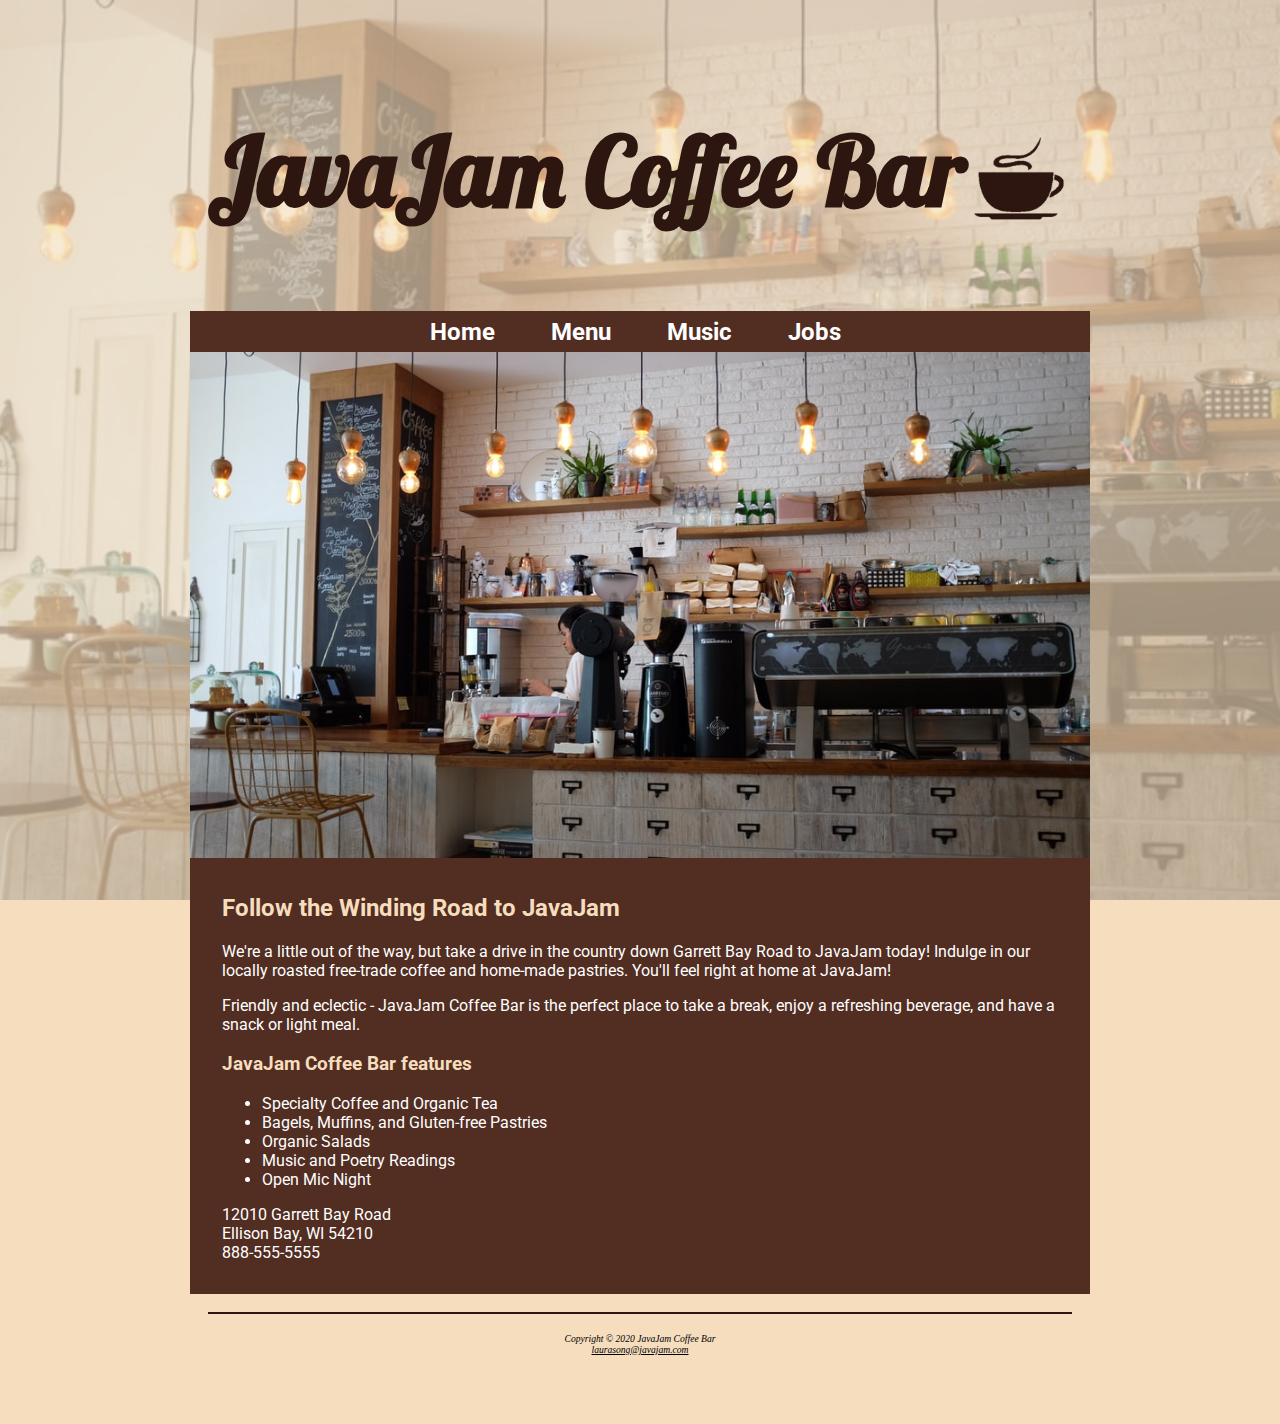
<file: index.html>
<!DOCTYPE html>
<html lang="en">
<head>
    <meta charset="UTF-8">
    <meta http-equiv="X-UA-Compatible" content="IE=edge">
    <meta name="viewport" content="width=device-width, initial-scale=1.0">
    <title>JavaJam Coffee Bar</title>
    <link rel="stylesheet" href="index.css">
    <link rel="preconnect" href="https://fonts.googleapis.com">
    <link rel="preconnect" href="https://fonts.gstatic.com" crossorigin>
    <link href="https://fonts.googleapis.com/css2?family=Lobster&family=Roboto&display=swap" rel="stylesheet">
</head>

<body>
    <div id="wrapper">
        <header>
            <h1><a href="index.html">JavaJam Coffee Bar</a><img src="images/coffee_mug.png" alt = "Coffee mug" height="100px"></h1>
        </header>
        
        <nav>
            <ul>
                <li><a href="index.html">Home</a></li>
                <li><a href="menu.html">Menu</a></li>
                <li><a href="music.html">Music</a></li>
                <li><a href="jobs.html">Jobs</a></li>
            </ul>
        </nav>
    
    <div id="homehero">
        <img src="images/cafe.jfif" class="feature">
    </div>
        
        <section>
            <h2>Follow the Winding Road to JavaJam</h2>
            <p>We're a little out of the way, but take a drive in the country down Garrett Bay Road to JavaJam today! Indulge in our locally roasted free-trade coffee and home-made pastries. You'll feel right at home at JavaJam!</p>
            <p>Friendly and eclectic - JavaJam Coffee Bar is the perfect place to take a break, enjoy a refreshing beverage, and have a snack or light meal.</p>
            <h3>JavaJam Coffee Bar features</h3>
            <ul>
                <li>Specialty Coffee and Organic Tea</li>
                <li>Bagels, Muffins, and Gluten-free Pastries</li>
                <li>Organic Salads</li>
                <li>Music and Poetry Readings</li>
                <li>Open Mic Night</li>
            </ul>
            <div>
            <p>12010 Garrett Bay Road<br>
                Ellison Bay, WI 54210<br>
                <a id="mobile" href="tel:888-555-5555">888-555-5555</a> <span id="desktop">888-555-5555</span></p>
            </div>
        </section>
        
        <footer>
            <p>Copyright © 2020 JavaJam Coffee Bar<br>
                <a href="mailto:laurasong@javajam.com">laurasong@javajam.com</a></p>
        </footer>
    </div>
</body>
</html>
</file>
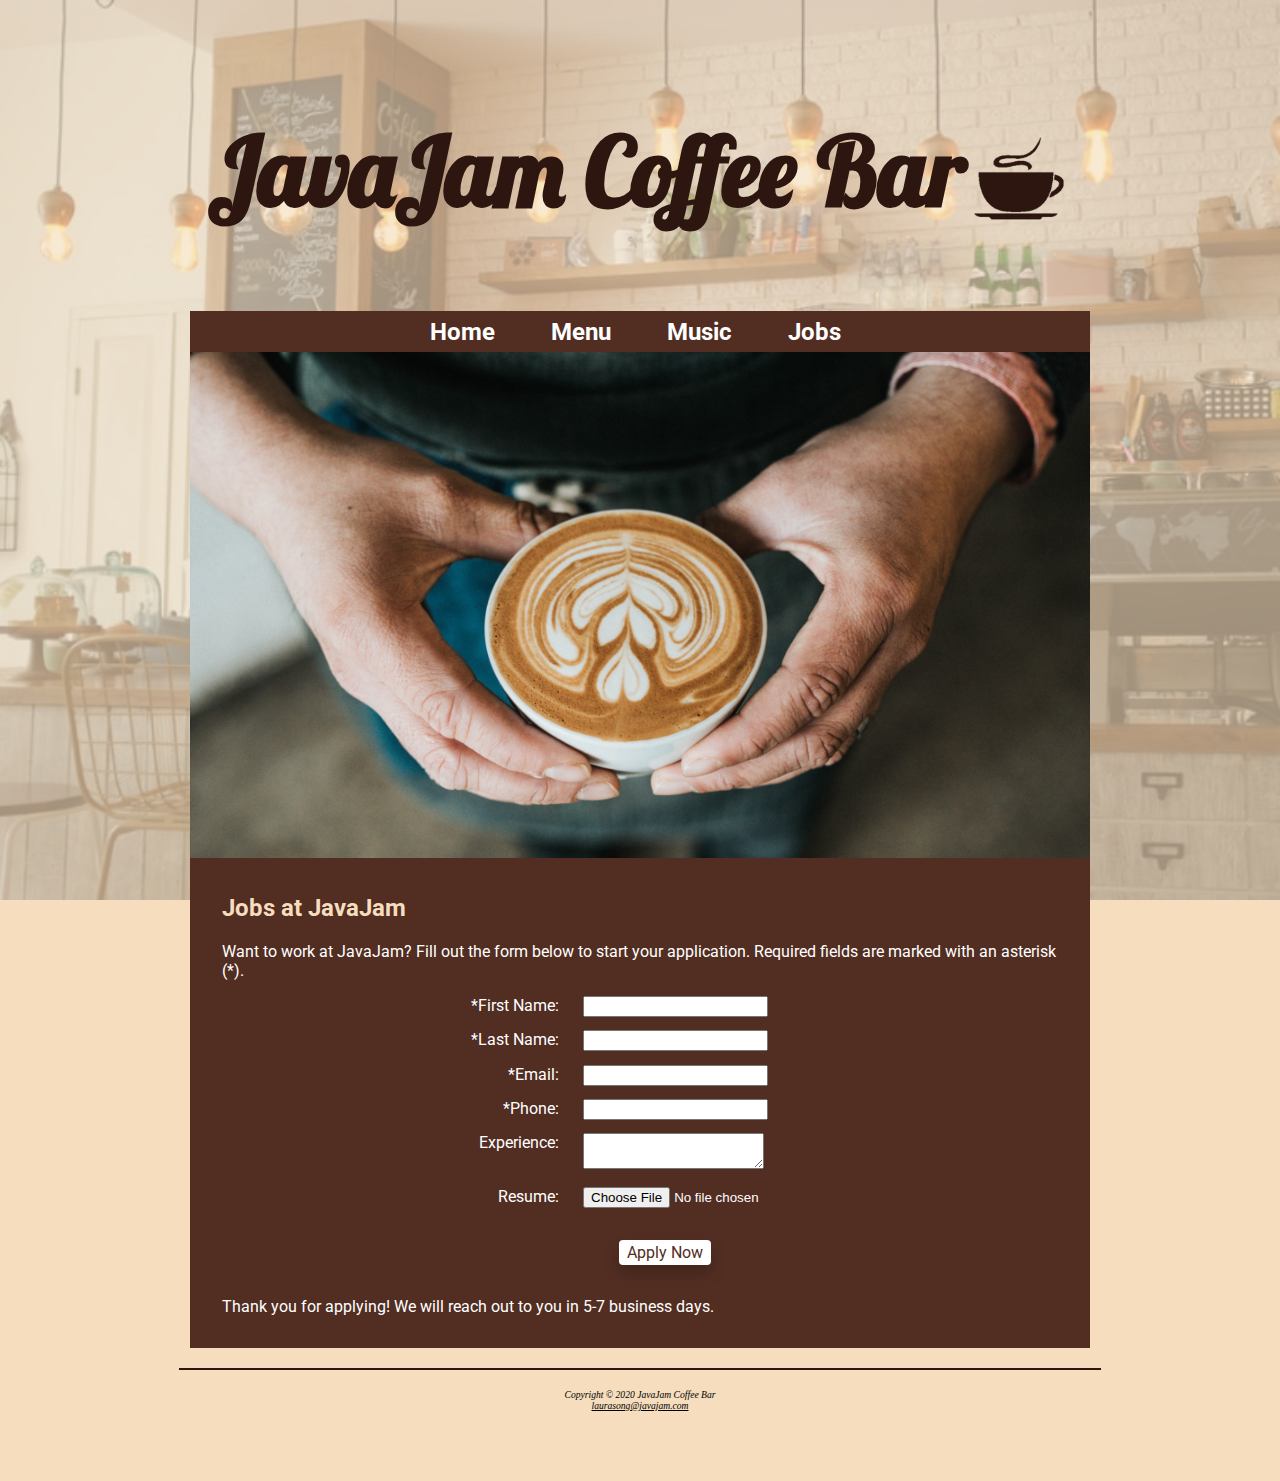
<file: jobs.html>
<!DOCTYPE html>
<html lang="en">
<head>
    <meta charset="UTF-8">
    <meta http-equiv="X-UA-Compatible" content="IE=edge">
    <meta name="viewport" content="width=device-width, initial-scale=1.0">
    <title>JavaJam Coffee Bar - Jobs</title>
    <link rel="stylesheet" href="index.css">
    <link rel="preconnect" href="https://fonts.googleapis.com">
    <link rel="preconnect" href="https://fonts.gstatic.com" crossorigin>
    <link href="https://fonts.googleapis.com/css2?family=Lobster&family=Roboto&display=swap" rel="stylesheet">
</head>

<body>
    <div id="wrapper">
        <header>
            <h1><a href="index.html">JavaJam Coffee Bar</a><img src="images/coffee_mug.png" alt = "Coffee mug" height="100px"></h1>
        </header>
        
        <nav>
            <ul>
                <li><a href="index.html">Home</a></li>
                <li><a href="menu.html">Menu</a></li>
                <li><a href="music.html">Music</a></li>
                <li><a href="https://www.linkedin.com/" target="_blank">Jobs</a></li>
            </ul>
        </nav>
    
    <div id="homehero">
        <img src="images/barista.png" class="feature">
    </div>
        
        <form>
            <h2>Jobs at JavaJam</h2>
            <p>Want to work at JavaJam? Fill out the form below to start your application. Required fields are marked with an asterisk (*).</p>
        
        <div class="labels">
            <label for="fname">*First Name:</label><input type="text" id="name" required="required"><br>
            <label for="lname">*Last Name:</label><input type="text" id="name" required="required"><br>
            <label for="email">*Email:</label><input type="email" id="email" required="required"><br>
            <label for ="phone">*Phone: </label><input type="number" id="phone" required="required" max="10"><br>
            <label for="exp">Experience:</label><textarea id="exp" rows="2" cols="20"></textarea><br>
            <label for="resume">Resume:</label><input type="file" id="resume"><br>
            <br>

            <input type="submit" value="Apply Now" id="submit">
            
        </div>   
            <p>Thank you for applying! We will reach out to you in 5-7 business days.</p>
            </div>
        </form>
        
        <footer>
            <p>Copyright © 2020 JavaJam Coffee Bar<br>
                <a href="mailto:laurasong@javajam.com">laurasong@javajam.com</a></p>
        </footer>
    </div>
</body>
</html>
</file>
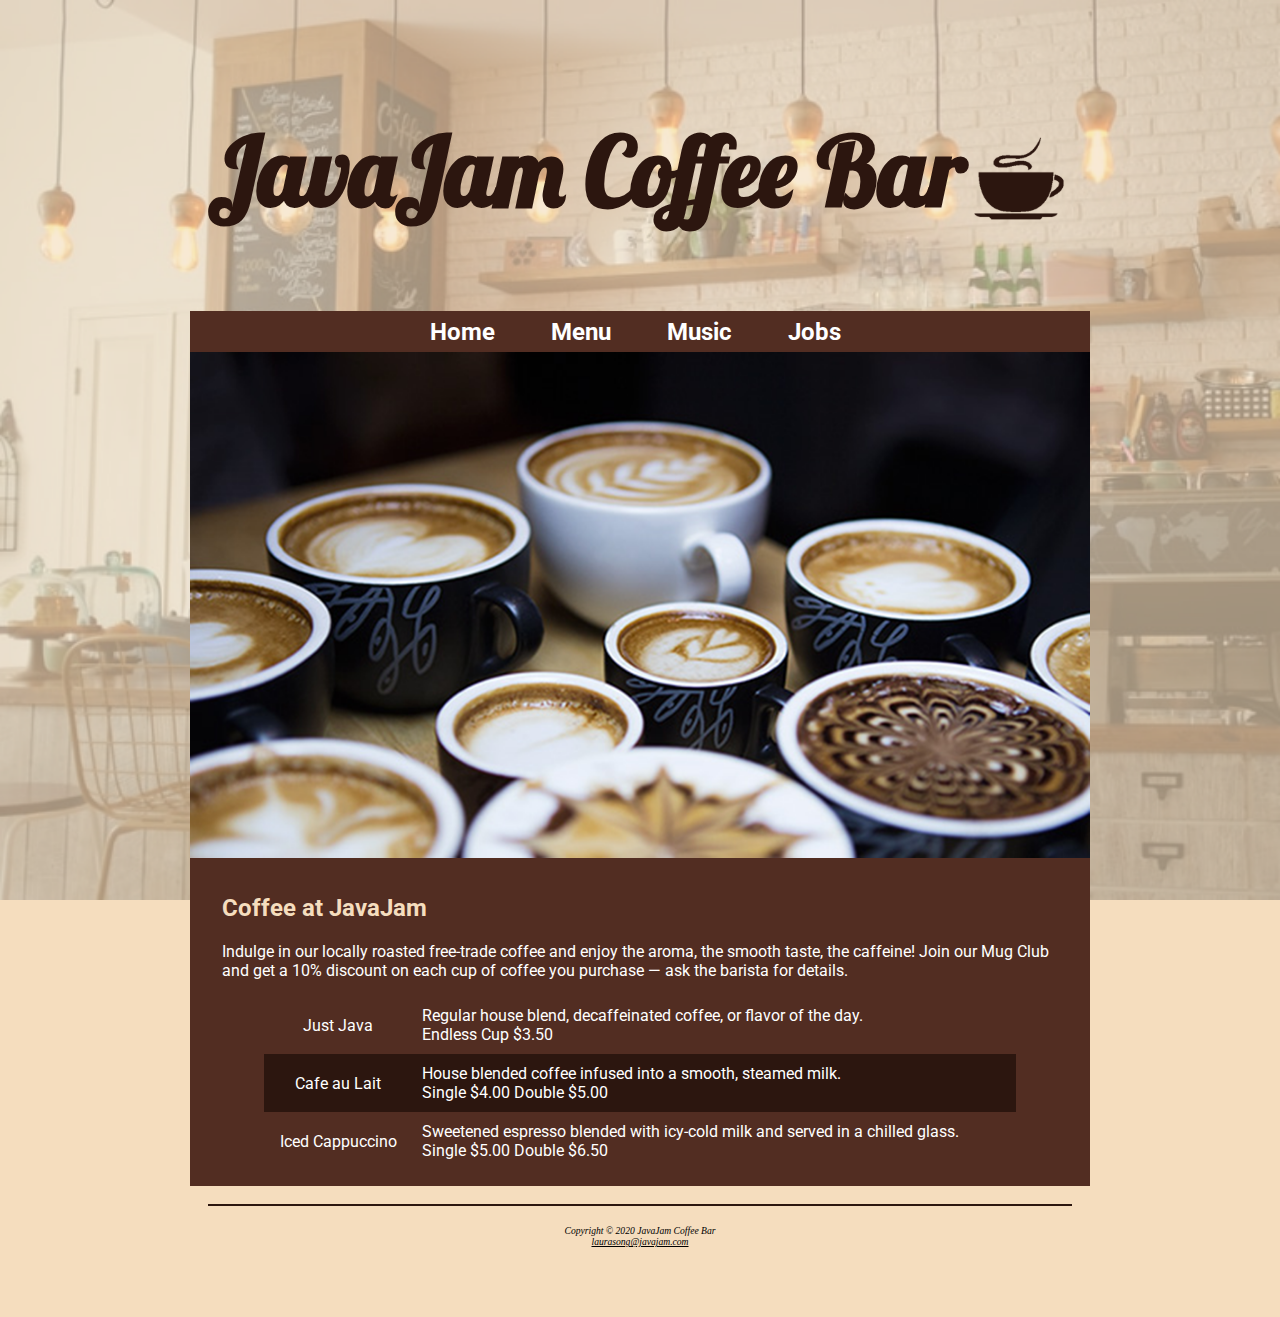
<file: menu.html>
<!DOCTYPE html>
<html lang="en">
<head>
    <meta charset="UTF-8">
    <meta http-equiv="X-UA-Compatible" content="IE=edge">
    <meta name="viewport" content="width=device-width, initial-scale=1.0">
    <title>JavaJam Coffee Bar - Menu</title>
    <link rel="stylesheet" href="menu.css">
    <link rel="preconnect" href="https://fonts.googleapis.com">
    <link rel="preconnect" href="https://fonts.gstatic.com" crossorigin>
    <link href="https://fonts.googleapis.com/css2?family=Lobster&family=Roboto&display=swap" rel="stylesheet">
</head>

<body>
    <div id="wrapper">
        <header>
            <h1><a href="index.html">JavaJam Coffee Bar</a><img src="images/coffee_mug.png" alt = "Coffee mug" height="100px"></h1>
        </header>

        <nav>
            <ul>
                <li><a href="index.html">Home</a></li>
                <li><a href="menu.html">Menu</a></li>
                <li><a href="music.html">Music</a></li>
                <li><a href="jobs.html">Jobs</a></li>
            </ul>
        </nav>

    <div id="homehero">
        <img src="images/latte_art_adjusted.png" alt="JavaJam Cafe" class="feature">
    </div>

        <section>
            <h2>Coffee at JavaJam</h2>
            <p>Indulge in our locally roasted free-trade coffee and enjoy the aroma, the smooth taste, the caffeine! Join our Mug Club and get a 10% discount on each cup of coffee you purchase &#8212 ask the barista for details.</p>
            <table>
                <tr>
                    <td>Just Java</td>
                    <td>Regular house blend, decaffeinated coffee, or flavor of the day.<br>
                        Endless Cup $3.50</td>
                </tr>
                <tr>
                    <td>Cafe au Lait</td>
                    <td>House blended coffee infused into a smooth, steamed milk.<br>
                        Single $4.00 Double $5.00</td>
                </tr>
                <tr>
                    <td>Iced Cappuccino</td>
                    <td>Sweetened espresso blended with icy-cold milk and served in a chilled glass.<br>
                        Single $5.00 Double $6.50</td>
                </tr>
            </table>
        </section>
        
        <footer>
            <p>Copyright © 2020 JavaJam Coffee Bar<br>
                <a href="mailto:laurasong@javajam.com">laurasong@javajam.com</a></p>
        </footer>
    </div>
</body>
</html>
</file>
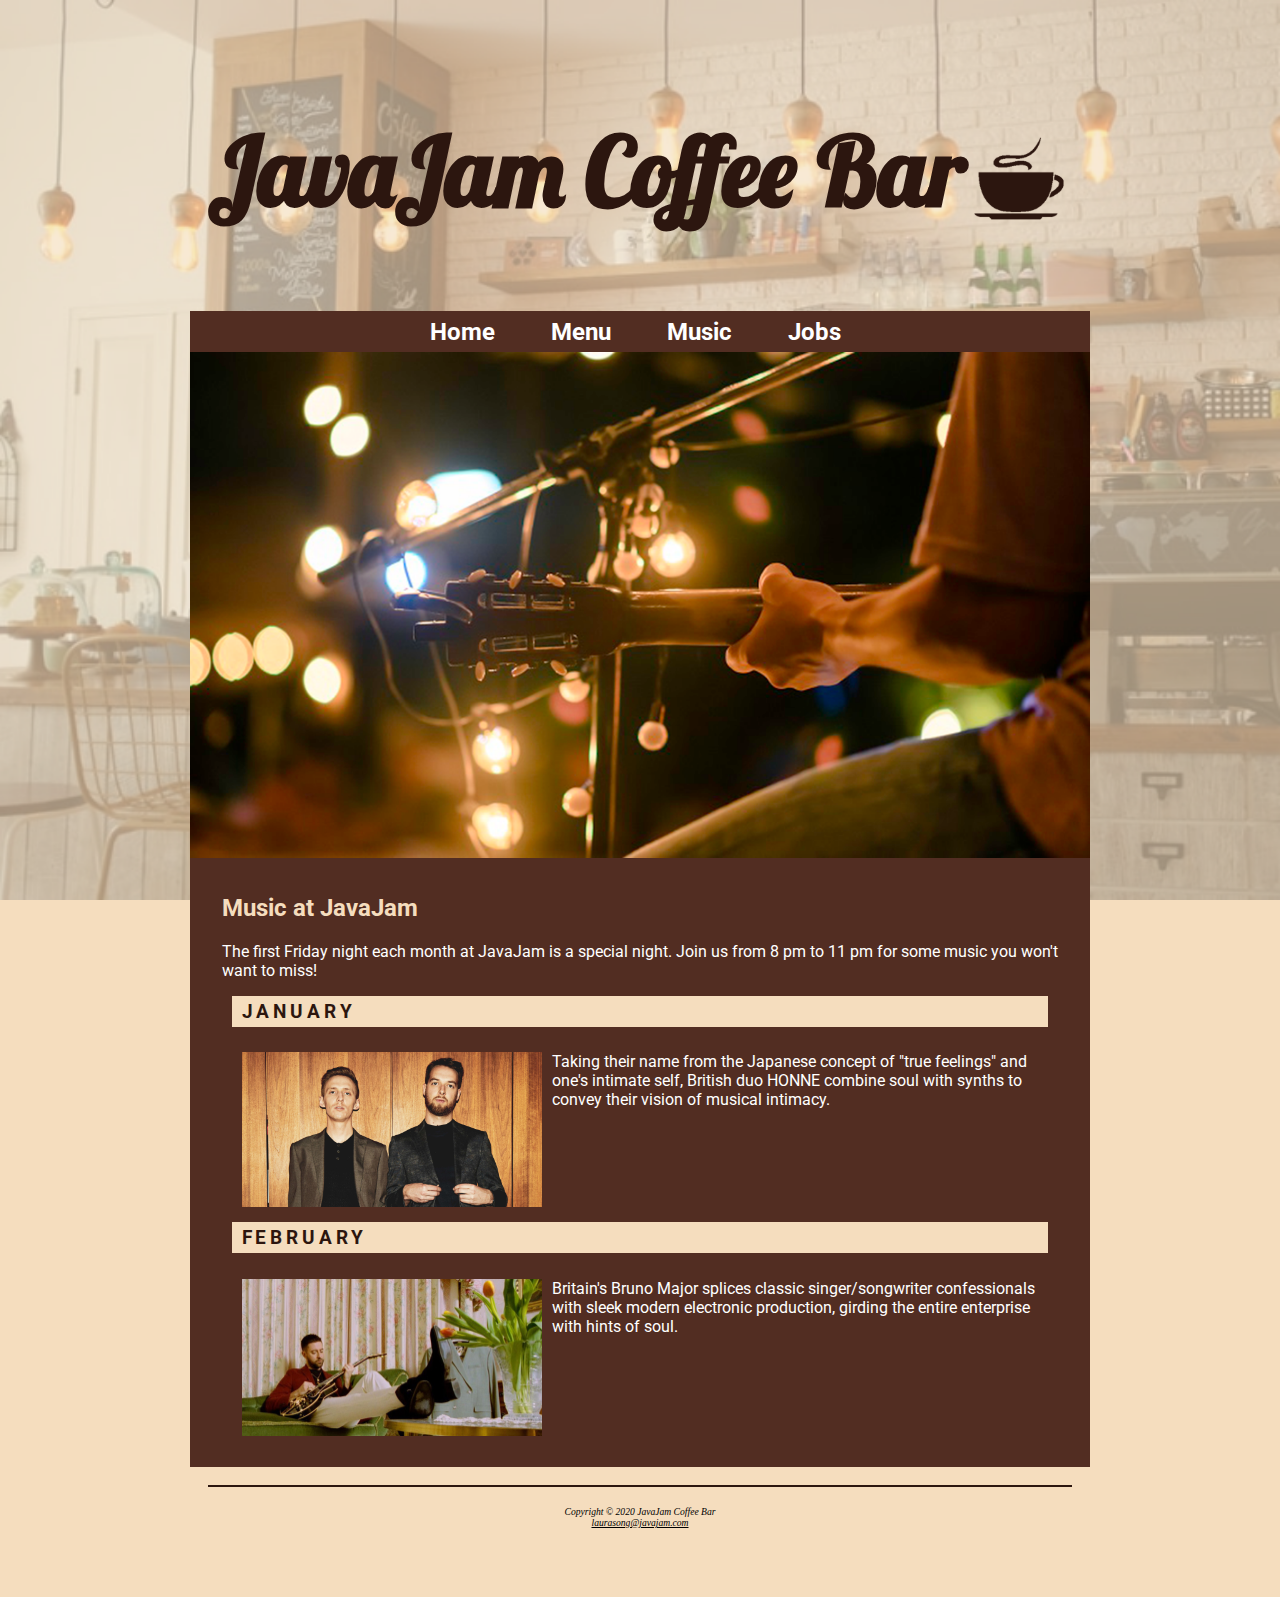
<file: music.html>
<!DOCTYPE html>
<html lang="en">
<head>
    <meta charset="UTF-8">
    <meta http-equiv="X-UA-Compatible" content="IE=edge">
    <meta name="viewport" content="width=device-width, initial-scale=1.0">
    <title>JavaJam Coffee Bar - Music</title>
    <link rel="stylesheet" href="menu.css">
    <link rel="preconnect" href="https://fonts.googleapis.com">
    <link rel="preconnect" href="https://fonts.gstatic.com" crossorigin>
    <link href="https://fonts.googleapis.com/css2?family=Lobster&family=Roboto&display=swap" rel="stylesheet">
</head>

<body>
    <div id="wrapper">
        <header>
            <h1><a href="index.html">JavaJam Coffee Bar</a><img src="images/coffee_mug.png" alt = "Coffee mug" height="100px"></h1>
        </header>

            <nav>
                <ul>
                    <li><a href="index.html">Home</a></li>
                    <li><a href="menu.html">Menu</a></li>
                    <li><a href="music.html">Music</a></li>
                    <li><a href="jobs.html">Jobs</a></li>
                </ul>
            </nav>

    <div id="homehero">
        <img src="images/live_music.png" alt="Guitarist" class="feature">
    </div>

        <section>
            <h2>Music at JavaJam</h2>
            <p>The first Friday night each month at JavaJam is a special night. Join us from 8 pm to 11 pm for some music you won't want to miss!</p>
            
            
            <div class="details">
                <h4>January</h4>
                <p><img class="floatleft" src="images/honne.jpg" alt="Honne" width="300" align="bottom">
                    Taking their name from the Japanese concept of "true feelings" and one's intimate self, British duo HONNE combine soul with synths to convey their vision of musical intimacy. </p>
            </div>

        
            <div class="details">
                <h4>February</h4>
            <p><img class="floatleft" src="images/brunomajor.jpeg" alt="Bruno Major" width="300" align="bottom">
                Britain's Bruno Major splices classic singer/songwriter confessionals with sleek modern electronic production, girding the entire enterprise with hints of soul.</p>

            </div>
            
        </section>

        <footer>
            <p>Copyright © 2020 JavaJam Coffee Bar<br>
                <a href="mailto:laurasong@javajam.com">laurasong@javajam.com</a></p>
        </footer>
    </div>
</body>
</html>
</file>
<file: index.css>
header {
    text-align: center;
    margin: 1%;
    padding-top: 5px;
    padding-bottom: 5px;
}

nav {
    background-color: rgb(82, 45, 34);
    padding-top: 6px;
    padding-bottom: 0px;
    font-family: 'Roboto', sans-serif;
    text-align: center;
    font-weight: bold;
    font-size: 1.5em;
    max-width: 100%;
    height: 35px;
    line-height: 30px;
}

a {
    color: white;
}

.feature {
    display: block;
    margin: 0px auto;
    width: 100%;
    height: auto;
}

h1 {
    font-family: 'Lobster', cursive;
    font-size: 6em;
    color:rgb(44, 22, 15);
}

h1 img {
    vertical-align: middle;
    display: inline;
}

section {
    font-family: 'Roboto', sans-serif;
    background-color: rgb(82, 45, 34);
    padding: 1em 2em;
    max-width: 100%;
    color: rgb(255, 255, 255);
}

form {
    font-family: 'Roboto', sans-serif;
    background-color: rgb(82, 45, 34);
    padding: 1em 2em;
    max-width: 100%;
    color: rgb(255, 255, 255);
}

label {
    float: left;
    display: block;
    text-align: right;
    width: 8em;
    padding-right: 1.5em;
}

.labels {
    margin: auto;
    width: 50%;
}

input::-webkit-outer-spin-button,
input::-webkit-inner-spin-button {
  -webkit-appearance: none;
  margin: 0;
}


input, textarea {
    margin-bottom: 1em;
}

#submit {
    margin-left: 45%;
    border-radius: 4px;
    font-size: 1em;
    padding: 0.2em 0.5em;
    box-shadow: 0 8px 16px 0 rgba(0,0,0,0.2);
    background-color: rgb(255, 255, 255);
    border: none;
    font-family: 'Roboto', sans-serif;
    color:rgb(82, 45, 34);
}


footer {
    margin: 2%;
    font-size: .60em;
    text-align: center;
    font-style: italic;
    padding: 1em;
    border-top: solid 2px rgb(44,22,15);
}

body {
    background-color: rgb(245, 221, 190);
    margin: 0 10%;
    background-image: url("images/cafe_transparent.png");
    background-repeat: no-repeat;
    background-attachment: fixed;
    background-size: cover;
    padding: 2em;
}

footer a {
    color: rgb(0, 0, 0);
}

#wrapper {
    width: 90%;
    margin-right: auto;
    margin-left: auto;
    min-width: 900px;
    max-width: 1280px;
}

nav a {
    text-decoration: none;
}

h4 {
    background-color: rgb(245, 221, 190);
    font-size: 1.2em;
    padding: .2em;
    padding-left: .5em;
    color: rgb(44, 22, 15);
}

h3, h2 {
    color: rgb(245, 221, 190);
}

#homehero {
    background-size: cover;
    background-repeat: no-repeat;
    max-width: 100%;
}

header, nav, main, footer {
    display: block;
}

nav ul {
    list-style-type: none;
    padding-top: 0;
    vertical-align: baseline;
    margin-top: 0;
}

nav li {
    display: inline;
    padding-right: 50px;
    padding-top: 2px;
	padding-bottom: 0;
    margin-top: 0;
}

nav a:link {
    color: rgb(255, 255, 255);
}

nav a:visited {
    color: rgb(245, 221, 190);
}

nav a:hover {
    color: rgb(44, 22, 15);
}

h1 a {
    text-decoration: none;
    color:rgb(44, 22, 15)
}

#mobile {
	display: none;
}

#desktop {
	display: inline;
}

@media only screen and (max-width: 1024px) {
	body {margin: 0; background-image: none;}
    header {height: auto; margin-bottom: 0;}
    header img {display: inline;}
	#wrapper {width: auto; min-width: 0; margin: 0; padding: 0; box-shadow: none;}
	h1 {margin-top: 0; margin-bottom: 0.3em; font-size: 4.5em;}
	nav {float: none; width: auto; padding-top: 0; font-size: 1.3em;}
	nav li {display: inline-block; padding-top: 2.5px;}
	nav a {padding: 1em; width: 8em; font-weight: bold; border-style: none;}
	nav ul {padding: 0; margin: 0;}
	main {margin: 0; font-size: 90%;}
	.feature {margin: 0; padding: 0;}
}

@media only screen and (max-width: 768px) {
	header {height: auto; padding-bottom: 18px; margin-bottom: 0; margin-top:0;}
	header img {display: inline; width: 80px; height: auto;}
	h1 {font-size: 4.2em; text-align: center; padding-left: 0; padding-top: 0; padding-bottom: 0; overflow: visible; height: auto; word-wrap:break-word;}
	nav {margin: 0;  height: auto;}
	nav a {display: block; padding: 0.2em; width: auto; text-align: center;}
	nav li {display: block; padding: 0; margin: 0;}
	main {padding-top: 1px;}
	h2 {padding: 0.5em, 0, 0, 0.5em;}
	.details {padding-left: 0; padding-right: 0;}
	.feature {height: auto; margin: 0; padding: 0;}
	.floatleft {padding-left: 0.5em; padding-right: 0.5em;}
	#mobile {display: inline;}
	#desktop {display: none;}
    .labels {margin: auto; width: 70%;}
	}
</file>
<file: menu.css>
header {
    text-align: center;
    margin: 1%;
    padding-top: 5px;
    padding-bottom: 5px;
}

nav {
    background-color: rgb(82, 45, 34);
    padding-top: 6px;
    padding-bottom: 0px;
    font-family: 'Roboto', sans-serif;
    text-align: center;
    font-weight: bold;
    font-size: 1.5em;
    max-width: 100%;
    height: 35px;
    line-height: 30px;
}

a {
    color: white;
}

.feature {
    display: block;
    margin: 0px auto;
    width: 100%;
    height: auto;
}

#homehero {
    max-width: auto;
    max-height: auto;
    background-size: cover;
    background-repeat: no-repeat;
}

h1 {
    font-family: 'Lobster', cursive;
    font-size: 6em;
    color:rgb(44, 22, 15);
}

h1 img {
    vertical-align: middle;
    display: inline;
}

section {
    font-family: 'Roboto', sans-serif;
    background-color: rgb(82, 45, 34);
    padding: 1em 2em;
    max-width: 100%;
    color: rgb(255, 255, 255);
}

footer {
    margin: 2%;
    font-size: .60em;
    text-align: center;
    font-style: italic;
    padding: 1em;
    border-top: solid 2px rgb(44, 22, 15);
}

body {
    background-color: rgb(245, 221, 190);
    margin: 0 10%;
    background-image: url("images/cafe_transparent.png");
    background-repeat: no-repeat;
    background-attachment: fixed;
    background-size: cover;
    padding: 2em;
}

footer a {
    color: rgb(0, 0, 0);
}

#wrapper {
    width: 90%;
    margin-right: auto;
    margin-left: auto;
    min-width: 900px;
    max-width: 1280px;
}

nav a {
    text-decoration: none;
}

h4 {
    background-color:rgb(245, 221, 190);
    font-size: 1.2em;
    padding: .2em;
    padding-left: .5em;
    color:rgb(44, 22, 15);
    text-transform: uppercase;
    letter-spacing: 0.2em;
    margin-top: 0;
}

h2, dt {
    color:rgb(245, 221, 190);
}

.details {
    padding-left: 10px;
    padding-right: 10px;
    overflow: auto;
    padding-bottom: 15px;
}


ul {
    list-style-type: none;
    padding-top: 0;
    vertical-align: baseline;
    margin-top: 0;
}

nav li {
    display: inline;
    padding-right: 50px;
    padding-top: 2px;
	padding-bottom: 0;
    margin-top: 0;
}

.floatleft {
    float: left;
    padding-right: 10px;
    padding-left: 10px;
}

nav a:link {
    color: rgb(255, 255, 255);
}

nav a:visited {
    color: rgb(245, 221, 190);
}

nav a:hover {
    color: rgb(44, 22, 15);
}

h1 a {
    text-decoration: none;
    color:rgb(44, 22, 15);
}

table {
    width: 90%;
    margin: auto;
    border-spacing: 0;
}

td, th {
    padding: 10px;
}

tr:nth-child(even) {
    background-color: rgb(44, 22, 15);
}

td:nth-child(odd) {
    text-align: center;
}

@media only screen and (max-width: 1024px) {
	body {margin: 0; background-image: none;}
    header {height: auto; margin-bottom: 0;}
    header img {display: inline;}
	#wrapper {width: auto; min-width: 0; margin: 0; padding: 0; box-shadow: none;}
	h1 {margin-top: 0; margin-bottom: 0.3em; font-size: 4.5em;}
	nav {float: none; width: auto; padding-top: 0; font-size: 1.3em;}
	nav li {display: inline-block; padding-top: 2.5px;}
	nav a {padding: 1em; width: 8em; font-weight: bold; border-style: none;}
	nav ul {padding: 0; margin: 0;}
	main {margin: 0; font-size: 90%;}
	.feature {margin: 0; padding: 0;}
}

@media only screen and (max-width: 768px) {
	header {height: auto; padding-bottom: 18px; margin-bottom: 0; margin-top: 0;}
	header img {display: inline; width: 80px; height: auto;}
	h1 {font-size: 4.2em; text-align: center; padding-left: 0; padding-top: 0; padding-bottom: 0; overflow: visible; height: auto; word-wrap: break-word;}
	nav {margin: 0; height: auto;}
	nav a {display: block; padding: 0.2em; width: auto; text-align: center;}
	nav li {display: block; padding: 0; margin: 0;}
	main {padding-top: 1px;}
	h2 {padding: 0.5em, 0, 0, 0.5em;}
	.details {padding-left: 0; padding-right: 0;}
	.feature {height: auto; margin: 0; padding: 0;}
	.floatleft {padding-left: 0.5em; padding-right: 0.5em; padding-bottom: 10px;}
	#mobile {display: inline;}
	#desktop {display: none;}
	.menu {display: none;}
    }
</file>
